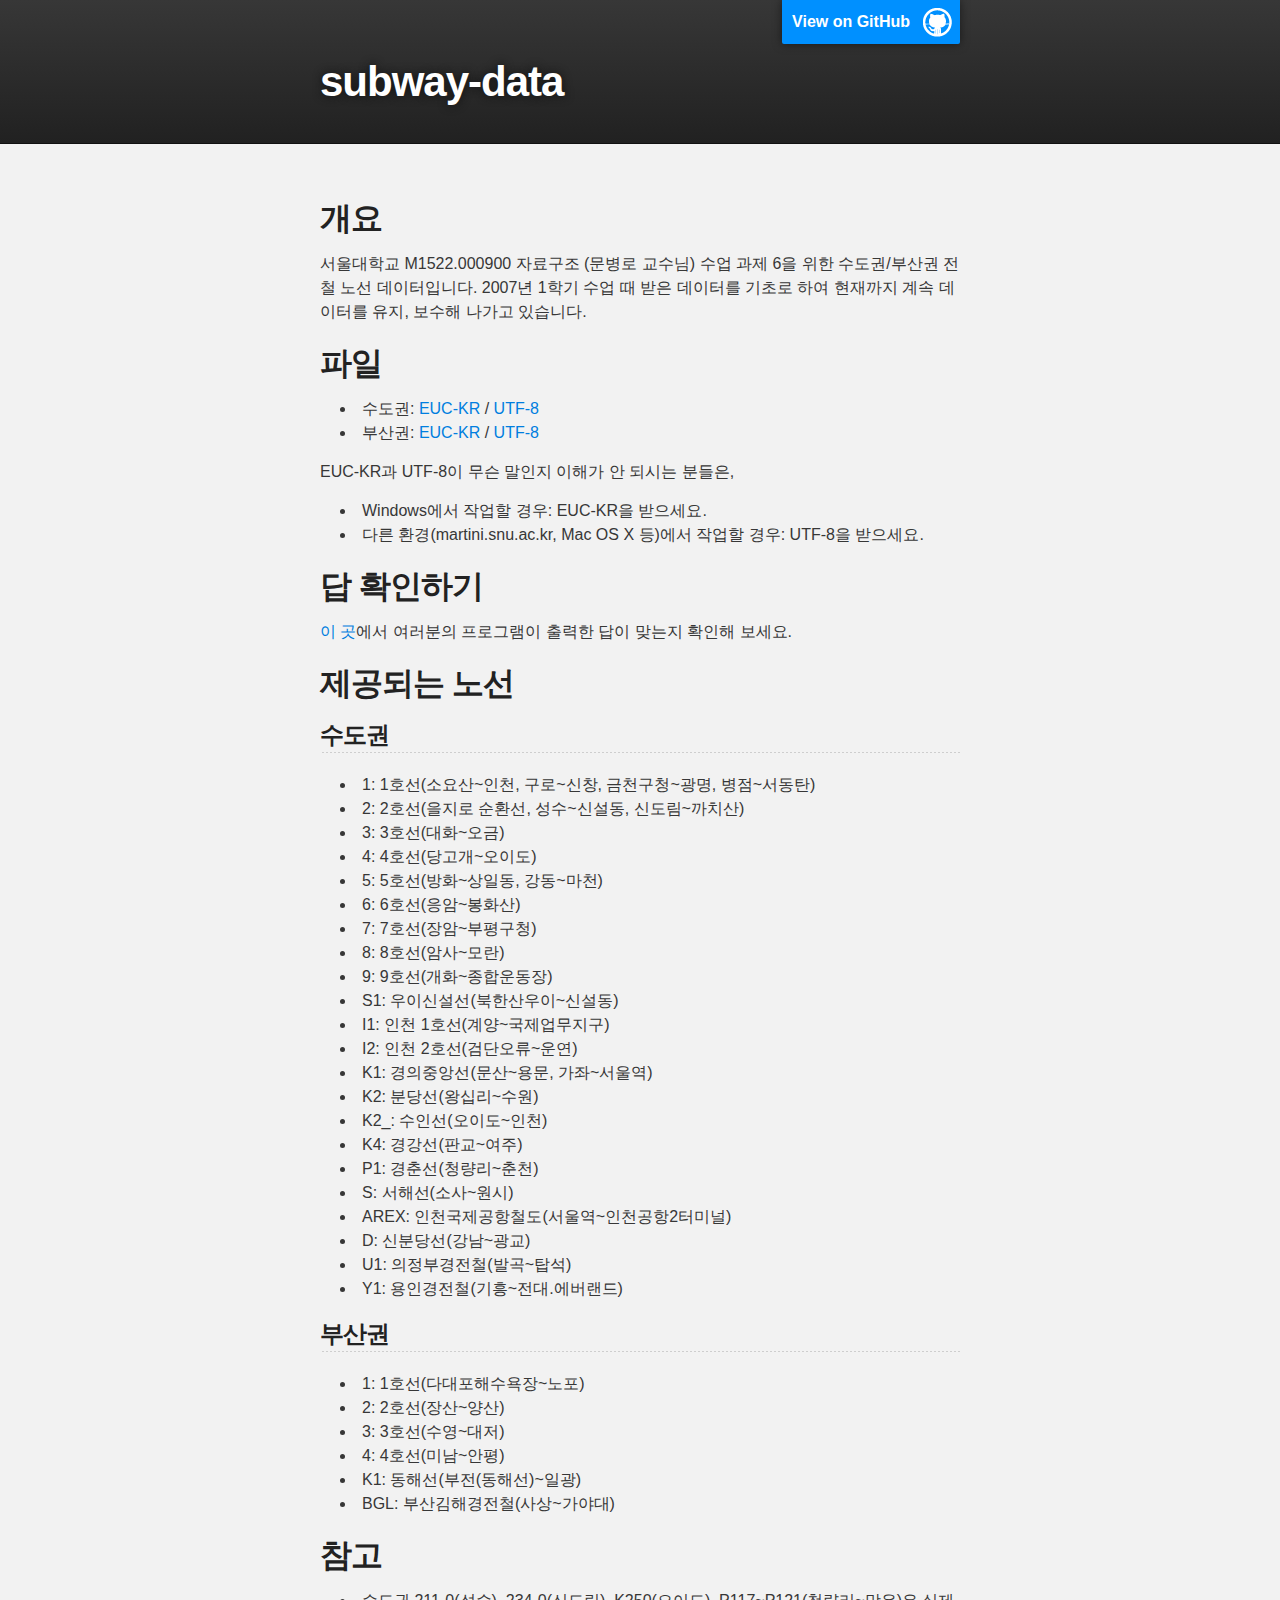
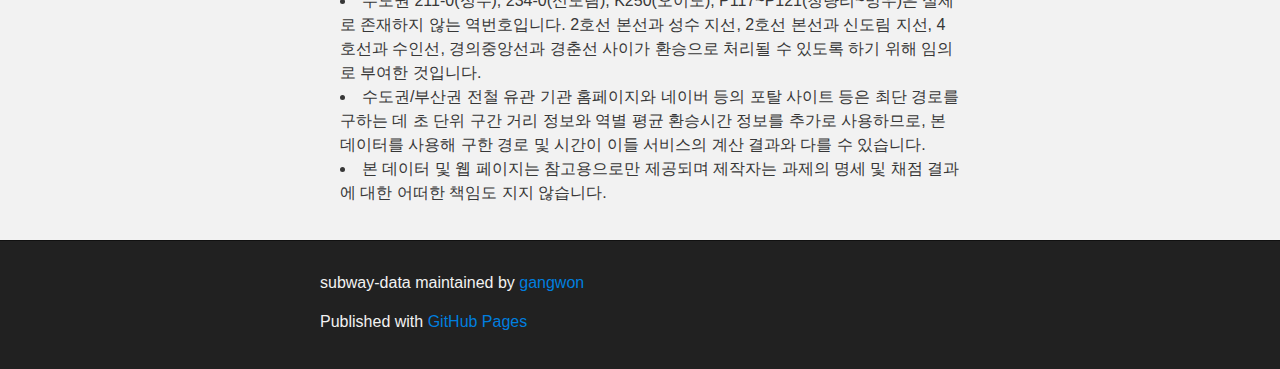
<file: index.html>
<!DOCTYPE html>
<html>

  <head>
    <meta charset='utf-8' />
    <meta http-equiv="X-UA-Compatible" content="chrome=1" />
    <meta name="description" content="subway-data : " />

    <link rel="stylesheet" type="text/css" media="screen" href="stylesheets/stylesheet.css">

    <title>subway-data</title>
  </head>

  <body>

    <!-- HEADER -->
    <div id="header_wrap" class="outer">
        <header class="inner">
          <a id="forkme_banner" href="https://github.com/gangwon/subway-data">View on GitHub</a>

          <h1 id="project_title">subway-data</h1>
        </header>
    </div>

    <!-- MAIN CONTENT -->
    <div id="main_content_wrap" class="outer">
      <section id="main_content" class="inner">
        <h1>개요</h1>
        <p>서울대학교 M1522.000900 자료구조 (문병로 교수님) 수업 과제 6을 위한 수도권/부산권 전철 노선 데이터입니다. 2007년 1학기 수업 때 받은 데이터를 기초로 하여 현재까지 계속 데이터를 유지, 보수해 나가고 있습니다.</p>

        <h1>파일</h1>
        <ul>
          <li>수도권: <a href="master/output/seoul.txt">EUC-KR</a> / <a href="master/output/seoul.utf8.txt">UTF-8</a></li>
          <li>부산권: <a href="master/output/busan.txt">EUC-KR</a> / <a href="master/output/busan.utf8.txt">UTF-8</a></li>
        </ul>
        <p>EUC-KR과 UTF-8이 무슨 말인지 이해가 안 되시는 분들은,</p>
        <ul>
          <li>Windows에서 작업할 경우: EUC-KR을 받으세요.</li>
          <li>다른 환경(martini.snu.ac.kr, Mac OS X 등)에서 작업할 경우: UTF-8을 받으세요.</li>
        </ul>

        <h1>답 확인하기</h1>
        <p><a href="solver.html">이 곳</a>에서 여러분의 프로그램이 출력한 답이 맞는지 확인해 보세요.</p>

        <h1>제공되는 노선</h1>
        <h2>수도권</h2>
        <ul>
          <li>1: 1호선(소요산~인천, 구로~신창, 금천구청~광명, 병점~서동탄)</li>
          <li>2: 2호선(을지로 순환선, 성수~신설동, 신도림~까치산)</li>
          <li>3: 3호선(대화~오금)</li>
          <li>4: 4호선(당고개~오이도)</li>
          <li>5: 5호선(방화~상일동, 강동~마천)</li>
          <li>6: 6호선(응암~봉화산)</li>
          <li>7: 7호선(장암~부평구청)</li>
          <li>8: 8호선(암사~모란)</li>
          <li>9: 9호선(개화~종합운동장)</li>
          <li>S1: 우이신설선(북한산우이~신설동)</li>
          <li>I1: 인천 1호선(계양~국제업무지구)</li>
          <li>I2: 인천 2호선(검단오류~운연)</li>
          <li>K1: 경의중앙선(문산~용문, 가좌~서울역)</li>
          <li>K2: 분당선(왕십리~수원)</li>
          <li>K2_: 수인선(오이도~인천)</li>
          <li>K4: 경강선(판교~여주)</li>
          <li>P1: 경춘선(청량리~춘천)</li>
          <li>S: 서해선(소사~원시)</li>
          <li>AREX: 인천국제공항철도(서울역~인천공항2터미널)</li>
          <li>D: 신분당선(강남~광교)</li>
          <li>U1: 의정부경전철(발곡~탑석)</li>
          <li>Y1: 용인경전철(기흥~전대.에버랜드)</li>
        </ul>

        <h2>부산권</h2>
        <ul>
          <li>1: 1호선(다대포해수욕장~노포)</li>
          <li>2: 2호선(장산~양산)</li>
          <li>3: 3호선(수영~대저)</li>
          <li>4: 4호선(미남~안평)</li>
          <li>K1: 동해선(부전(동해선)~일광)</li>
          <li>BGL: 부산김해경전철(사상~가야대)</li>
        </ul>

        <h1>참고</h1>
        <ul>
          <li>수도권 211-0(성수), 234-0(신도림), K250(오이도), P117~P121(청량리~망우)은 실제로 존재하지 않는 역번호입니다. 2호선 본선과 성수 지선, 2호선 본선과 신도림 지선, 4호선과 수인선, 경의중앙선과 경춘선 사이가 환승으로 처리될 수 있도록 하기 위해 임의로 부여한 것입니다.</li>
          <li>수도권/부산권 전철 유관 기관 홈페이지와 네이버 등의 포탈 사이트 등은 최단 경로를 구하는 데 초 단위 구간 거리 정보와 역별 평균 환승시간 정보를 추가로 사용하므로, 본 데이터를 사용해 구한 경로 및 시간이 이들 서비스의 계산 결과와 다를 수 있습니다.</li>
          <li>본 데이터 및 웹 페이지는 참고용으로만 제공되며 제작자는 과제의 명세 및 채점 결과에 대한 어떠한 책임도 지지 않습니다.</li>
        </ul>

      </section>
    </div>

    <!-- FOOTER  -->
    <div id="footer_wrap" class="outer">
      <footer class="inner">
        <p class="copyright">subway-data maintained by <a href="https://github.com/gangwon">gangwon</a></p>
        <p>Published with <a href="http://pages.github.com">GitHub Pages</a></p>
      </footer>
    </div>

    

  </body>
</html>
</file>
<file: stylesheets/stylesheet.css>
/*******************************************************************************
Slate Theme for Github Pages
by Jason Costello, @jsncostello
*******************************************************************************/

@import url(pygment_trac.css);

/*******************************************************************************
MeyerWeb Reset
*******************************************************************************/

html, body, div, span, applet, object, iframe,
h1, h2, h3, h4, h5, h6, p, blockquote, pre,
a, abbr, acronym, address, big, cite, code,
del, dfn, em, img, ins, kbd, q, s, samp,
small, strike, strong, sub, sup, tt, var,
b, u, i, center,
dl, dt, dd, ol, ul, li,
fieldset, form, label, legend,
table, caption, tbody, tfoot, thead, tr, th, td,
article, aside, canvas, details, embed,
figure, figcaption, footer, header, hgroup,
menu, nav, output, ruby, section, summary,
time, mark, audio, video {
  margin: 0;
  padding: 0;
  border: 0;
  font: inherit;
  vertical-align: baseline;
}

/* HTML5 display-role reset for older browsers */
article, aside, details, figcaption, figure,
footer, header, hgroup, menu, nav, section {
  display: block;
}

ol, ul {
  list-style: none;
}

blockquote, q {
}

table {
  border-collapse: collapse;
  border-spacing: 0;
}

a:focus {
  outline: none;
}

/*******************************************************************************
Theme Styles
*******************************************************************************/

body {
  box-sizing: border-box;
  color:#373737;
  background: #212121;
  font-size: 16px;
  font-family: 'Myriad Pro', Calibri, Helvetica, Arial, '맑은 고딕', sans-serif;
  line-height: 1.5;
  -webkit-font-smoothing: antialiased;
}

h1, h2, h3, h4, h5, h6 {
  margin: 10px 0;
  font-weight: 700;
  color:#222222;
  font-family: 'Lucida Grande', 'Calibri', Helvetica, Arial, '맑은 고딕', sans-serif;
  letter-spacing: -1px;
}

h1 {
  font-size: 32px;
  font-weight: 700;
}

h2 {
  padding-bottom: 10px;
  font-size: 24px;
  background: url('../images/bg_hr.png') repeat-x bottom;
}

h3 {
  font-size: 21px;
}

h4 {
  font-size: 18px;
}

h5 {
  font-size: 16px;
}

h6 {
  font-size: 16px;
}

p {
  margin: 10px 0 15px 0;
}

footer p {
  color: #f2f2f2;
}

a {
  text-decoration: none;
  color: #007edf;
  text-shadow: none;

  transition: color 0.5s ease;
  transition: text-shadow 0.5s ease;
  -webkit-transition: color 0.5s ease;
  -webkit-transition: text-shadow 0.5s ease;
  -moz-transition: color 0.5s ease;
  -moz-transition: text-shadow 0.5s ease;
  -o-transition: color 0.5s ease;
  -o-transition: text-shadow 0.5s ease;
  -ms-transition: color 0.5s ease;
  -ms-transition: text-shadow 0.5s ease;
}

#main_content a:hover {
  color: #0069ba;
  text-shadow: #0090ff 0px 0px 2px;
}

footer a:hover {
  color: #43adff;
  text-shadow: #0090ff 0px 0px 2px;
}

em {
  font-style: italic;
}

strong {
  font-weight: bold;
}

img {
  position: relative;
  margin: 0 auto;
  max-width: 739px;
  padding: 5px;
  margin: 10px 0 10px 0;
  border: 1px solid #ebebeb;

  box-shadow: 0 0 5px #ebebeb;
  -webkit-box-shadow: 0 0 5px #ebebeb;
  -moz-box-shadow: 0 0 5px #ebebeb;
  -o-box-shadow: 0 0 5px #ebebeb;
  -ms-box-shadow: 0 0 5px #ebebeb;
}

pre, code {
  width: 100%;
  color: #222;
  background-color: #fff;

  font-family: Monaco, "Bitstream Vera Sans Mono", "Lucida Console", Terminal, monospace;
  font-size: 14px;

  border-radius: 2px;
  -moz-border-radius: 2px;
  -webkit-border-radius: 2px;



}

pre {
  width: 100%;
  padding: 10px;
  box-shadow: 0 0 10px rgba(0,0,0,.1);
  overflow: auto;
}

code {
  padding: 3px;
  margin: 0 3px;
  box-shadow: 0 0 10px rgba(0,0,0,.1);
}

pre code {
  display: block;
  box-shadow: none;
}

blockquote {
  color: #666;
  margin-bottom: 20px;
  padding: 0 0 0 20px;
  border-left: 3px solid #bbb;
}

ul, ol, dl {
  margin-bottom: 15px
}

ul li {
  list-style: inside;
  padding-left: 20px;
}

ol li {
  list-style: decimal inside;
  padding-left: 20px;
}

dl dt {
  font-weight: bold;
}

dl dd {
  padding-left: 20px;
  font-style: italic;
}

dl p {
  padding-left: 20px;
  font-style: italic;
}

hr {
  height: 1px;
  margin-bottom: 5px;
  border: none;
  background: url('../images/bg_hr.png') repeat-x center;
}

table {
  border: 1px solid #373737;
  margin-bottom: 20px;
  text-align: left;
 }

th {
  font-family: 'Lucida Grande', 'Helvetica Neue', Helvetica, Arial, '맑은 고딕', sans-serif;
  padding: 10px;
  background: #373737;
  color: #fff;
 }

td {
  padding: 10px;
  border: 1px solid #373737;
 }

form {
  background: #f2f2f2;
  padding: 20px;
}

img {
  width: 100%;
  max-width: 100%;
}

/*******************************************************************************
Full-Width Styles
*******************************************************************************/

.outer {
  width: 100%;
}

.inner {
  position: relative;
  max-width: 640px;
  padding: 20px 10px;
  margin: 0 auto;
}

#forkme_banner {
  display: block;
  position: absolute;
  top:0;
  right: 10px;
  z-index: 10;
  padding: 10px 50px 10px 10px;
  color: #fff;
  background: url('../images/blacktocat.png') #0090ff no-repeat 95% 50%;
  font-weight: 700;
  box-shadow: 0 0 10px rgba(0,0,0,.5);
  border-bottom-left-radius: 2px;
  border-bottom-right-radius: 2px;
}

#header_wrap {
  background: #212121;
  background: -moz-linear-gradient(top, #373737, #212121);
  background: -webkit-linear-gradient(top, #373737, #212121);
  background: -ms-linear-gradient(top, #373737, #212121);
  background: -o-linear-gradient(top, #373737, #212121);
  background: linear-gradient(top, #373737, #212121);
}

#header_wrap .inner {
  padding: 50px 10px 30px 10px;
}

#project_title {
  margin: 0;
  color: #fff;
  font-size: 42px;
  font-weight: 700;
  text-shadow: #111 0px 0px 10px;
}

#project_tagline {
  color: #fff;
  font-size: 24px;
  font-weight: 300;
  background: none;
  text-shadow: #111 0px 0px 10px;
}

#downloads {
  position: absolute;
  width: 210px;
  z-index: 10;
  bottom: -40px;
  right: 0;
  height: 70px;
  background: url('../images/icon_download.png') no-repeat 0% 90%;
}

.zip_download_link {
  display: block;
  float: right;
  width: 90px;
  height:70px;
  text-indent: -5000px;
  overflow: hidden;
  background: url(../images/sprite_download.png) no-repeat bottom left;
}

.tar_download_link {
  display: block;
  float: right;
  width: 90px;
  height:70px;
  text-indent: -5000px;
  overflow: hidden;
  background: url(../images/sprite_download.png) no-repeat bottom right;
  margin-left: 10px;
}

.zip_download_link:hover {
  background: url(../images/sprite_download.png) no-repeat top left;
}

.tar_download_link:hover {
  background: url(../images/sprite_download.png) no-repeat top right;
}

#main_content_wrap {
  background: #f2f2f2;
  border-top: 1px solid #111;
  border-bottom: 1px solid #111;
}

#main_content {
  padding-top: 40px;
}

#footer_wrap {
  background: #212121;
}



/*******************************************************************************
Small Device Styles
*******************************************************************************/

@media screen and (max-width: 480px) {
  body {
    font-size:14px;
  }

  #downloads {
    display: none;
  }

  .inner {
    min-width: 320px;
    max-width: 480px;
  }

  #project_title {
  font-size: 32px;
  }

  h1 {
    font-size: 28px;
  }

  h2 {
    font-size: 24px;
  }

  h3 {
    font-size: 21px;
  }

  h4 {
    font-size: 18px;
  }

  h5 {
    font-size: 14px;
  }

  h6 {
    font-size: 12px;
  }

  code, pre {
    min-width: 320px;
    max-width: 480px;
    font-size: 11px;
  }

}
</file>
